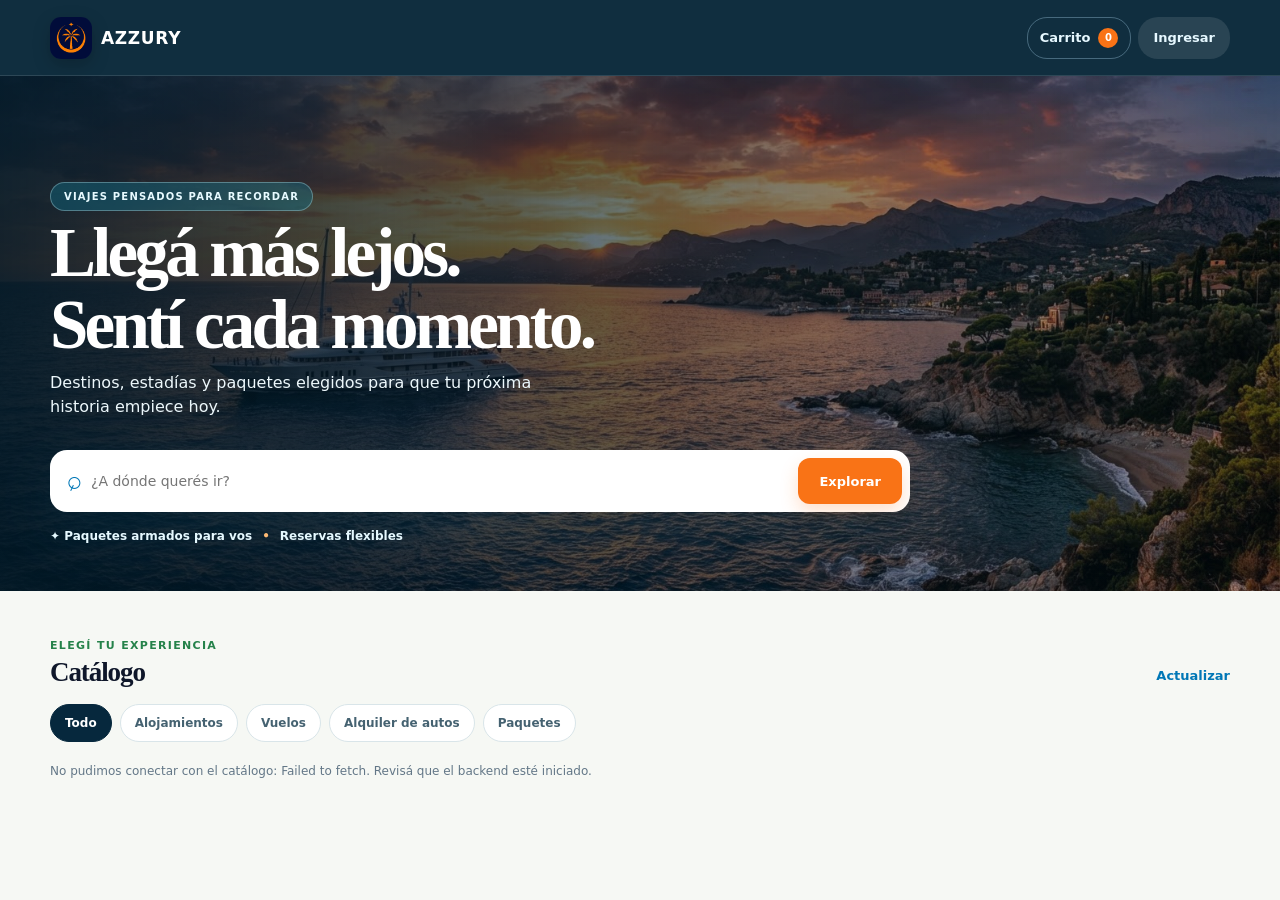
<file: frontend/index.html>
<!doctype html>
<html lang="es">
  <head>
    <meta charset="utf-8">
    <meta name="viewport" content="width=device-width, initial-scale=1">
    <meta name="theme-color" content="#f7f7f4">
    <title>Olimpiadas · Catálogo</title>
    <link rel="stylesheet" href="styles.css">
    <script src="app.js" defer></script>
  </head>
  <body>
    <header class="topbar">
      <a class="brand" href="#inicio" aria-label="Olimpiadas, inicio">
        <img class="brand-logo" src="img/logo_192x192 .png" alt="" aria-hidden="true">
        <span>Azzury</span>
      </a>
      <div class="topbar-actions">
        <button class="button button-quiet admin-top-button" id="adminTopButton" type="button" hidden>Administrar</button>
        <a class="button button-quiet cart-button" id="cartButton" href="cart.html">Carrito <span id="cartCount">0</span></a>
        <button class="button button-quiet account-button" id="accountButton" type="button">Ingresar</button>
      </div>
    </header>

    <main id="inicio">
      <section class="store-view" id="storeView" aria-labelledby="pageTitle">
        <section class="hero-shell">
          <div class="intro">
            <p class="eyebrow">Viajes pensados para recordar</p>
            <h1 id="pageTitle">Llegá más lejos.<br>Sentí cada momento.</h1>
            <p class="intro-copy">Destinos, estadías y paquetes elegidos para que tu próxima historia empiece hoy.</p>
          </div>

          <form class="search" id="searchForm" role="search">
            <label class="sr-only" for="searchInput">Buscar destinos o experiencias</label>
            <span class="search-icon" aria-hidden="true">⌕</span>
            <input id="searchInput" type="search" placeholder="¿A dónde querés ir?" autocomplete="off">
            <button class="button button-primary search-submit" type="submit">Explorar</button>
          </form>
          <p class="hero-trust">✦ Paquetes armados para vos <span>•</span> Reservas flexibles</p>
        </section>

        <div class="section-heading">
          <div>
            <p class="eyebrow">Elegí tu experiencia</p>
            <h2>Catálogo</h2>
          </div>
          <button class="text-button" id="refreshButton" type="button">Actualizar</button>
        </div>

        <nav class="category-list" aria-label="Filtrar por tipo">
          <button class="category-chip is-selected" data-category="all" type="button">Todo</button>
          <button class="category-chip" data-category="accommodation" type="button">Alojamientos</button>
          <button class="category-chip" data-category="flight" type="button">Vuelos</button>
          <button class="category-chip" data-category="car_rental" type="button">Alquiler de autos</button>
          <button class="category-chip" data-category="package" type="button">Paquetes</button>
        </nav>

        <p class="status-message" id="catalogStatus" role="status">Cargando experiencias…</p>
        <section class="product-grid" id="productGrid" aria-label="Productos disponibles"></section>
        <div class="empty-state" id="emptyState" hidden>
          <span class="empty-icon" aria-hidden="true">⌕</span>
          <h2>No encontramos experiencias</h2>
          <p>Probá con otro destino o cambiá el filtro.</p>
        </div>
      </section>

      <section class="admin-view" id="adminView" hidden aria-labelledby="adminTitle">
        <div class="section-heading admin-heading">
          <div>
            <p class="eyebrow">Administración</p>
            <h1 id="adminTitle">Productos</h1>
          </div>
          <div class="admin-heading-actions">
            <button class="button button-quiet" id="refreshAdminButton" type="button">Actualizar</button>
            <button class="button button-primary" id="newProductButton" type="button">＋ Nuevo producto</button>
          </div>
        </div>
        <p class="status-message" id="adminStatus" role="status"></p>
        <section class="admin-products" id="adminProducts" aria-label="Administrar productos"></section>
      </section>
    </main>

    <nav class="mobile-nav" aria-label="Navegación principal">
      <a class="mobile-nav-item is-active" href="#inicio" id="homeNav"><span aria-hidden="true">⌂</span>Explorar</a>
      <button class="mobile-nav-item" id="manageNav" type="button"><span aria-hidden="true">▦</span>Productos</button>
    </nav>

    <dialog class="dialog" id="loginDialog" aria-labelledby="loginTitle">
      <form class="dialog-content" id="loginForm">
        <button class="dialog-close" data-close="loginDialog" type="button" aria-label="Cerrar">×</button>
        <p class="eyebrow">Administración</p>
        <h2 id="loginTitle">Ingresá a tu cuenta</h2>
        <p class="dialog-copy">Iniciá sesión para guardar y administrar tu carrito, o para gestionar el catálogo si sos Jefe de ventas.</p>
        <label class="field-label" for="loginEmail">Correo electrónico</label>
        <input class="text-input" id="loginEmail" name="email" type="email" autocomplete="username" required>
        <label class="field-label" for="loginPassword">Contraseña</label>
        <input class="text-input" id="loginPassword" name="password" type="password" autocomplete="current-password" required>
        <p class="form-message" id="loginMessage" role="alert"></p>
        <button class="button button-primary button-wide" type="submit">Ingresar</button>
        <p class="switch-auth">¿No tenés cuenta? <button class="text-button" id="openSignupButton" type="button">Registrate</button></p>
      </form>
    </dialog>

    <dialog class="dialog" id="signupDialog" aria-labelledby="signupTitle">
      <form class="dialog-content" id="signupForm">
        <button class="dialog-close" data-close="signupDialog" type="button" aria-label="Cerrar">×</button>
        <p class="eyebrow">Crear cuenta</p>
        <h2 id="signupTitle">Registrate para continuar</h2>
        <p class="dialog-copy">Tu cuenta guarda tu carrito para que puedas retomarlo después.</p>
        <label class="field-label" for="signupFirstName">Nombre</label>
        <input class="text-input" id="signupFirstName" name="first_name" autocomplete="given-name" required minlength="2" maxlength="100">
        <label class="field-label" for="signupLastName">Apellido</label>
        <input class="text-input" id="signupLastName" name="last_name" autocomplete="family-name" required minlength="2" maxlength="100">
        <label class="field-label" for="signupEmail">Correo electrónico</label>
        <input class="text-input" id="signupEmail" name="email" type="email" autocomplete="email" required>
        <label class="field-label" for="signupPhone">Teléfono (opcional)</label>
        <input class="text-input" id="signupPhone" name="phone" type="tel" autocomplete="tel" maxlength="50">
        <label class="field-label" for="signupPassword">Contraseña</label>
        <input class="text-input" id="signupPassword" name="password" type="password" autocomplete="new-password" required minlength="10" maxlength="128">
        <small>Usá al menos 10 caracteres.</small>
        <p class="form-message" id="signupMessage" role="alert"></p>
        <button class="button button-primary button-wide" type="submit">Crear cuenta</button>
        <p class="switch-auth">¿Ya tenés cuenta? <button class="text-button" id="openLoginButton" type="button">Iniciá sesión</button></p>
      </form>
    </dialog>

    <dialog class="dialog dialog-large" id="cartDialog" aria-labelledby="cartTitle">
      <div class="dialog-content cart-content">
        <button class="dialog-close" data-close="cartDialog" type="button" aria-label="Cerrar">×</button>
        <p class="eyebrow">Tu selección</p>
        <h2 id="cartTitle">Carrito</h2>
        <p class="cart-expiry" id="cartExpiry"></p>
        <p class="form-message" id="cartMessage" role="status"></p>
        <div class="cart-items" id="cartItems"></div>
        <div class="cart-empty" id="cartEmpty" hidden>Tu carrito está vacío. Explorá el catálogo y agregá una experiencia.</div>
        <div class="cart-footer" id="cartFooter">
          <div><span>Subtotal</span><strong id="cartTotals"></strong></div>
          <button class="button button-danger" id="clearCartButton" type="button">Vaciar carrito</button>
        </div>
      </div>
    </dialog>

    <dialog class="dialog dialog-large" id="productDialog" aria-labelledby="productDialogTitle">
      <form class="dialog-content product-form" id="productForm">
        <button class="dialog-close" data-close="productDialog" type="button" aria-label="Cerrar">×</button>
        <p class="eyebrow">Catálogo</p>
        <h2 id="productDialogTitle">Nuevo producto</h2>
        <input id="productId" type="hidden">
        <div class="form-grid">
          <label class="field"><span>Nombre</span><input class="text-input" id="productName" required maxlength="180"></label>
          <label class="field"><span>SKU</span><input class="text-input" id="productSku" required maxlength="60"></label>
          <label class="field"><span>Tipo</span>
            <select class="text-input" id="productType" required>
              <option value="accommodation">Alojamiento</option><option value="flight">Vuelo</option>
              <option value="car_rental">Alquiler de auto</option><option value="package">Paquete</option>
            </select>
          </label>
          <label class="field field-full package-components-field" id="packageComponentsField" hidden><span>Servicios incluidos</span><select class="text-input" id="packageComponents" multiple size="5" aria-describedby="packageComponentsHelp"></select><small id="packageComponentsHelp">Elegí los vuelos, alojamientos o autos que forman parte del paquete.</small></label>
          <label class="field"><span>Destino</span><input class="text-input" id="productDestination" required maxlength="120"></label>
          <label class="field"><span>Precio</span><input class="text-input" id="productPrice" type="number" min="0" step="0.01" required></label>
          <label class="field"><span>Moneda</span><select class="text-input" id="productCurrency"><option value="ARS">ARS</option><option value="USD">USD</option></select></label>
          <label class="field"><span>Disponibilidad</span><select class="text-input" id="productAvailability"><option value="finite">Cantidad limitada</option><option value="unlimited">Ilimitada</option></select></label>
          <label class="field" id="stockField"><span>Cantidad disponible</span><input class="text-input" id="productStock" type="number" min="0" step="1" value="0"></label>
          <label class="field"><span>Fecha de inicio</span><input class="text-input" id="productStarts" type="date"></label>
          <label class="field"><span>Fecha de fin</span><input class="text-input" id="productEnds" type="date"></label>
          <label class="field field-full"><span>Descripción</span><textarea class="text-input" id="productDescription" rows="3"></textarea></label>
          <label class="field field-full"><span>Detalles adicionales (JSON)</span><textarea class="text-input" id="productDetails" rows="3" placeholder='{"incluye": ["Desayuno"]}'></textarea></label>
          <label class="field field-full"><span>Política de cancelación</span><textarea class="text-input" id="productCancellation" rows="2"></textarea></label>
          <label class="field field-full"><span>Texto alternativo para las nuevas imágenes</span><input class="text-input" id="productImageAlt" maxlength="180" placeholder="Descripción breve de las imágenes"></label>
          <label class="field field-full"><span>Imágenes</span><input class="text-input file-input" id="productImages" type="file" accept="image/jpeg,image/png,image/webp" multiple><small>JPG, PNG o WebP · hasta 5 MB por imagen</small></label>
          <div class="field field-full existing-images" id="existingImages"></div>
        </div>
        <p class="form-message" id="productMessage" role="alert"></p>
        <div class="form-actions">
          <button class="button button-quiet" data-close="productDialog" type="button">Cancelar</button>
          <button class="button button-primary" type="submit">Guardar producto</button>
        </div>
      </form>
    </dialog>

    <dialog class="dialog" id="detailDialog" aria-labelledby="detailTitle">
      <div class="dialog-content detail-content">
        <button class="dialog-close" data-close="detailDialog" type="button" aria-label="Cerrar">×</button>
        <div class="detail-image-wrap">
          <img id="detailImage" alt="">
          <button class="gallery-control gallery-previous" id="detailPrevious" type="button" aria-label="Imagen anterior">‹</button>
          <button class="gallery-control gallery-next" id="detailNext" type="button" aria-label="Imagen siguiente">›</button>
          <span class="image-count" id="detailImageCount"></span>
        </div>
        <div class="detail-body">
          <p class="eyebrow" id="detailType"></p>
          <h2 id="detailTitle"></h2>
          <p class="detail-destination" id="detailDestination"></p>
          <p class="detail-sku" id="detailSku"></p>
          <p id="detailDescription"></p>
          <p class="detail-price" id="detailPrice"></p>
          <p class="detail-stock" id="detailStock"></p>
          <p class="detail-dates" id="detailDates"></p>
          <section class="detail-extra" id="detailExtraSection" hidden>
            <h3>Detalles de la experiencia</h3>
            <dl id="detailExtra"></dl>
          </section>
          <section class="detail-extra" id="detailCancellationSection" hidden>
            <h3>Política de cancelación</h3>
            <p id="detailCancellation"></p>
          </section>
          <div class="detail-cart-actions">
            <label class="field"><span>Cantidad</span><input class="text-input" id="detailQuantity" type="number" min="1" value="1"></label>
            <button class="button button-primary" id="addToCartButton" type="button">Agregar al carrito</button>
          </div>
          <button class="button button-quiet" id="shareProductButton" type="button">Compartir producto</button>
        </div>
      </div>
    </dialog>

    <div class="toast" id="toast" role="status" aria-live="polite"></div>
  </body>
</html>
</file>
<file: frontend/styles.css>
:root {
  color-scheme: light;
  --ink: #232b27;
  --muted: #737d77;
  --line: #e5e9e5;
  --paper: #f7f8f5;
  --surface: #fff;
  --accent: #176b52;
  --accent-dark: #10543f;
  --accent-soft: #e7f2ed;
  --danger: #a63b3b;
  --radius: 18px;
  font-family: Inter, ui-sans-serif, system-ui, -apple-system, BlinkMacSystemFont, "Segoe UI", sans-serif;
  color: var(--ink);
  background: var(--paper);
  font-synthesis: none;
  text-rendering: optimizeLegibility;
  -webkit-font-smoothing: antialiased;
}

* { box-sizing: border-box; }
body { min-width: 320px; margin: 0; padding-bottom: 86px; }
button, input, select, textarea { font: inherit; }
button, a { -webkit-tap-highlight-color: transparent; }
button { color: inherit; }
a { color: inherit; text-decoration: none; }
[hidden] { display: none !important; }
.sr-only { position: absolute; width: 1px; height: 1px; padding: 0; margin: -1px; overflow: hidden; clip: rect(0,0,0,0); white-space: nowrap; border: 0; }

.topbar {
  position: sticky; z-index: 5; top: 0; display: flex; align-items: center; justify-content: space-between;
  height: 62px; padding: 0 18px; background: rgb(247 248 245 / 94%); border-bottom: 1px solid var(--line); backdrop-filter: blur(14px);
}
.brand { display: inline-flex; align-items: center; gap: 9px; font-size: 17px; font-weight: 750; letter-spacing: -.04em; }
.brand-mark { display: grid; width: 29px; height: 29px; place-items: center; color: white; background: var(--accent); border-radius: 10px 10px 10px 3px; font-size: 16px; }
.button { display: inline-flex; min-height: 44px; align-items: center; justify-content: center; gap: 7px; padding: 0 16px; border: 1px solid transparent; border-radius: 13px; cursor: pointer; font-size: 14px; font-weight: 650; transition: background .15s, transform .15s; }
.button:active { transform: scale(.98); }
.button-primary { color: white; background: var(--accent); }
.button-primary:hover { background: var(--accent-dark); }
.button-quiet { color: var(--ink); background: transparent; border-color: var(--line); }
.button-quiet:hover { background: white; }
.account-button { min-height: 42px; padding-inline: 14px; border-radius: 20px; font-size: 13px; }
.topbar-actions { display: flex; align-items: center; gap: 7px; }
.admin-top-button { min-height: 40px; padding-inline: 12px; border-radius: 20px; font-size: 12px; }
.cart-button { min-height: 42px; gap: 8px; padding-inline: 12px; border-radius: 20px; font-size: 13px; }
.cart-button span { display: grid; min-width: 20px; height: 20px; place-items: center; padding-inline: 4px; color: white; background: var(--accent); border-radius: 99px; font-size: 10px; }
.button-wide { width: 100%; margin-top: 5px; }
.button:disabled { cursor: not-allowed; opacity: .5; }

main { width: min(100% - 32px, 1180px); margin: 0 auto; }
.store-view { padding: 27px 0 30px; }
.intro { margin: 0 0 22px; /* background-image: url("img/intro-bg.jpg"); background-position: right bottom; background-repeat: no-repeat;*/ }
.eyebrow { margin: 0 0 7px; color: var(--accent); font-size: 11px; font-weight: 750; letter-spacing: .12em; text-transform: uppercase; }
h1, h2, p { overflow-wrap: anywhere; }
h1 { margin: 0; font-size: clamp(26px, 7vw, 42px); line-height: 1.12; letter-spacing: -.055em; }
h2 { margin: 0; font-size: 23px; line-height: 1.2; letter-spacing: -.04em; }
.intro-copy { max-width: 430px; margin: 9px 0 0; color: var(--muted); font-size: 14px; line-height: 1.5; }
.search { display: flex; height: 54px; align-items: center; gap: 9px; padding: 5px; background: var(--surface); border: 1px solid var(--line); border-radius: 16px; box-shadow: 0 5px 18px rgb(25 49 38 / 4%); }
.search-icon { padding-left: 8px; color: var(--muted); font-size: 26px; line-height: 1; transform: rotate(-20deg); }
.search input { width: 100%; min-width: 0; height: 42px; padding: 0; border: 0; outline: 0; background: transparent; font-size: 14px; }
.search-submit { min-height: 42px; padding-inline: 13px; border-radius: 12px; font-size: 13px; }
.section-heading { display: flex; align-items: end; justify-content: space-between; gap: 12px; margin: 30px 0 16px; }
.section-heading .eyebrow { margin-bottom: 4px; }
.text-button { padding: 8px 0 5px 10px; color: var(--accent); background: none; border: 0; cursor: pointer; font-size: 13px; font-weight: 650; }
.category-list { display: flex; gap: 8px; margin: 0 -16px 18px; padding: 0 16px 4px; overflow-x: auto; scrollbar-width: none; }
.category-list::-webkit-scrollbar { display: none; }
.category-chip { flex: 0 0 auto; min-height: 38px; padding: 0 14px; color: #56615b; background: white; border: 1px solid var(--line); border-radius: 99px; cursor: pointer; font-size: 12px; font-weight: 600; }
.category-chip.is-selected { color: white; background: var(--ink); border-color: var(--ink); }
.status-message { min-height: 18px; margin: 0 0 13px; color: var(--muted); font-size: 12px; }
.product-grid { display: grid; grid-template-columns: 1fr; gap: 14px; }
.product-card { min-width: 0; overflow: hidden; background: white; border: 1px solid var(--line); border-radius: var(--radius); box-shadow: 0 4px 15px rgb(25 49 38 / 3%); }
.product-image-wrap { position: relative; aspect-ratio: 1.42; overflow: hidden; background: #e7ece8; }
.product-image { display: block; width: 100%; height: 100%; object-fit: cover; }
.image-placeholder { display: grid; width: 100%; height: 100%; place-items: center; color: #779185; background: linear-gradient(145deg, #e8eee9, #dbe6df); font-size: 42px; }
.image-badge { position: absolute; top: 11px; left: 11px; padding: 6px 9px; color: #34443b; background: rgb(255 255 255 / 90%); border-radius: 99px; font-size: 10px; font-weight: 700; }
.product-card-body { padding: 14px 14px 15px; }
.product-destination { margin: 0 0 5px; color: var(--muted); font-size: 11px; font-weight: 600; }
.product-name { display: -webkit-box; min-height: 42px; margin: 0; overflow: hidden; font-size: 16px; line-height: 1.35; letter-spacing: -.025em; -webkit-box-orient: vertical; -webkit-line-clamp: 2; }
.product-card-footer { display: flex; align-items: end; justify-content: space-between; gap: 8px; margin-top: 14px; }
.product-price { margin: 0; font-size: 17px; font-weight: 750; letter-spacing: -.04em; color:#10543f; }
.product-price small { color: var(--muted); font-size: 10px; font-weight: 550; letter-spacing: 0; }
.stock-label { display: block; margin-top: 3px; color: var(--muted); font-size: 10px; }
.card-details { min-height: 58px; padding-inline: 22px; border-radius: 11px; font-size: 15px; }
.empty-state { padding: 48px 12px; text-align: center; }
.empty-icon { color: #a6b3ab; font-size: 35px; }
.empty-state h2 { margin-top: 8px; font-size: 18px; }
.empty-state p { color: var(--muted); font-size: 13px; }

.mobile-nav { position: fixed; z-index: 10; right: 0; bottom: 0; left: 0; display: flex; justify-content: space-around; padding: 8px max(18px, env(safe-area-inset-left)) calc(8px + env(safe-area-inset-bottom)); background: rgb(255 255 255 / 96%); border-top: 1px solid var(--line); backdrop-filter: blur(15px); }
.mobile-nav-item { display: flex; min-width: 88px; min-height: 48px; flex-direction: column; align-items: center; justify-content: center; gap: 2px; color: #828c85; background: none; border: 0; cursor: pointer; font-size: 10px; font-weight: 600; }
.mobile-nav-item span { font-size: 19px; line-height: 1; }
.mobile-nav-item.is-active { color: var(--accent); }

.admin-view { min-height: 65vh; padding: 30px 0; }
.admin-heading { align-items: center; margin-top: 0; }
.admin-heading h1 { font-size: 29px; }
.admin-heading .button { padding-inline: 12px; font-size: 12px; }
.admin-products { display: grid; gap: 10px; }
.admin-card { display: grid; grid-template-columns: 68px minmax(0, 1fr); gap: 12px; padding: 10px; background: white; border: 1px solid var(--line); border-radius: 15px; }
.admin-thumb { width: 68px; height: 68px; overflow: hidden; background: var(--accent-soft); border-radius: 11px; }
.admin-thumb img { width: 100%; height: 100%; object-fit: cover; }
.admin-card-info { min-width: 0; align-self: center; }
.admin-card-info h3 { margin: 0 0 4px; font-size: 14px; }
.admin-meta { margin: 0; color: var(--muted); font-size: 11px; }
.admin-card-actions { display: flex; grid-column: 1 / -1; gap: 8px; padding-top: 2px; }
.admin-card-actions .button { min-height: 36px; flex: 1; padding-inline: 10px; font-size: 12px; }
.button-danger { color: var(--danger); background: white; border-color: #efdada; }
.button-success { color: var(--accent); background: var(--accent-soft); }
.product-inactive { opacity: .62; }

.dialog { width: min(100% - 24px, 480px); max-height: min(90dvh, 850px); padding: 0; overflow: auto; color: var(--ink); background: white; border: 0; border-radius: 22px; box-shadow: 0 22px 80px rgb(15 34 24 / 24%); }
.dialog::backdrop { background: rgb(20 31 25 / 50%); backdrop-filter: blur(3px); }
.dialog-large { width: min(100% - 20px, 700px); }
.dialog-content { position: relative; padding: 25px 20px 20px; }
.dialog-content h2 { padding-right: 28px; font-size: 23px; }
.dialog-copy { margin: 9px 0 20px; color: var(--muted); font-size: 13px; line-height: 1.5; }
.switch-auth { margin: 17px 0 0; color: var(--muted); text-align: center; font-size: 12px; }
.switch-auth .text-button { padding: 0 2px; }
.dialog-close { position: absolute; z-index: 2; top: 13px; right: 13px; display: grid; width: 36px; height: 36px; place-items: center; color: #526057; background: rgb(255 255 255 / 92%); border: 1px solid var(--line); border-radius: 50%; cursor: pointer; font-size: 23px; line-height: 1; }
.field-label, .field > span { display: block; margin: 14px 0 6px; font-size: 12px; font-weight: 650; }
.text-input { width: 100%; min-height: 46px; padding: 10px 12px; color: var(--ink); background: white; border: 1px solid #dfe5e0; border-radius: 11px; outline: none; font-size: 14px; }
.text-input:focus { border-color: var(--accent); box-shadow: 0 0 0 3px rgb(23 107 82 / 10%); }
textarea.text-input { min-height: 80px; resize: vertical; }
.field small { display: block; margin-top: 6px; color: var(--muted); font-size: 11px; }
.file-input { padding: 8px; font-size: 12px; }
.package-components-field select { min-height: 132px; padding: 6px; }
.package-components-field option { padding: 8px; border-radius: 6px; }
.existing-images > span { display: block; margin: 10px 0 8px; font-size: 12px; font-weight: 650; }
.existing-image-list { display: flex; flex-wrap: wrap; gap: 9px; }
.existing-image-item { display: flex; align-items: center; gap: 7px; padding: 5px; border: 1px solid var(--line); border-radius: 12px; }
.existing-image-item img { width: 48px; height: 48px; object-fit: cover; border-radius: 8px; }
.existing-image-item .button { min-height: 32px; padding-inline: 9px; font-size: 11px; }
.form-grid { display: grid; grid-template-columns: 1fr; gap: 0 12px; margin-top: 9px; }
.field { min-width: 0; }
.form-message { min-height: 17px; margin: 9px 0 2px; color: var(--danger); font-size: 12px; }
.form-actions { display: flex; gap: 9px; justify-content: end; padding-top: 6px; }
.form-actions .button { min-width: 112px; }
.detail-content { padding: 0; }
.detail-image-wrap { position: relative; aspect-ratio: 1.18; overflow: hidden; background: var(--accent-soft); }
.detail-image-wrap img { width: 100%; height: 100%; object-fit: cover; }
.image-count { position: absolute; right: 12px; bottom: 12px; padding: 5px 9px; color: white; background: rgb(0 0 0 / 55%); border-radius: 99px; font-size: 11px; }
.detail-body { padding: 20px; }
.detail-body h2 { margin-bottom: 5px; }
.detail-body > p:not(.eyebrow):not(.detail-price):not(.detail-stock) { color: #5f6a63; font-size: 13px; line-height: 1.6; }
.detail-destination { margin: 0 0 15px; color: var(--muted); font-size: 12px; }
.detail-price { margin: 18px 0 4px; font-size: 22px; font-weight: 750; }
.detail-stock { margin: 0; color: var(--muted); font-size: 12px; }
.detail-sku, .detail-dates { margin: 5px 0; color: var(--muted); font-size: 12px; }
.detail-extra { margin: 18px 0; padding-top: 14px; border-top: 1px solid var(--line); }
.detail-extra h3 { margin: 0 0 9px; font-size: 14px; }
.detail-extra > p { margin: 0; color: #5f6a63; font-size: 12px; line-height: 1.6; white-space: pre-line; }
.detail-extra dl { display: grid; grid-template-columns: minmax(92px, .7fr) 1.3fr; gap: 7px 12px; margin: 0; font-size: 12px; }
.detail-extra dt { color: var(--muted); font-weight: 650; text-transform: capitalize; }
.detail-extra dd { min-width: 0; margin: 0; line-height: 1.5; overflow-wrap: anywhere; }
.detail-extra ul { margin: 0; padding-left: 18px; }
.detail-cart-actions { display: flex; align-items: end; gap: 10px; margin: 18px 0 12px; }
.detail-cart-actions .field { width: 92px; }
.detail-cart-actions .field > span { margin-top: 0; }
.detail-cart-actions .text-input { min-height: 44px; }
.detail-cart-actions .button { flex: 1; }
.gallery-control { position: absolute; top: 50%; display: grid; width: 38px; height: 38px; place-items: center; color: var(--ink); background: rgb(255 255 255 / 90%); border: 0; border-radius: 50%; cursor: pointer; font-size: 24px; transform: translateY(-50%); }
.gallery-previous { left: 10px; }
.gallery-next { right: 10px; }
.admin-heading-actions { display: flex; gap: 8px; }
.cart-content h2 { margin-bottom: 4px; }
.cart-expiry { margin: 0 0 9px; color: var(--muted); font-size: 11px; }
.cart-items { display: grid; gap: 9px; }
.cart-item { display: grid; grid-template-columns: 58px minmax(0, 1fr); align-items: center; gap: 10px; padding: 10px 0; border-bottom: 1px solid var(--line); }
.cart-item-image { width: 58px; height: 58px; object-fit: cover; background: var(--accent-soft); border-radius: 10px; }
.cart-item-info { min-width: 0; }
.cart-item-info h3 { margin: 0 0 3px; font-size: 13px; }
.cart-item-info p { margin: 2px 0; color: var(--muted); font-size: 10px; }
.cart-item-controls { display: flex; grid-column: 1 / -1; align-items: center; gap: 10px; }
.cart-item-controls .button { min-height: 34px; width: 36px; padding: 0; border-radius: 9px; }
.cart-item-controls .text-button { margin-left: auto; }
.cart-line-total { grid-column: 1 / -1; justify-self: end; font-size: 13px; }
.cart-empty { padding: 26px 10px; color: var(--muted); text-align: center; font-size: 13px; }
.cart-footer { display: flex; flex-wrap: wrap; align-items: center; justify-content: space-between; gap: 14px; padding-top: 16px; }
.cart-footer > div { display: grid; gap: 5px; color: var(--muted); font-size: 11px; }
.cart-footer strong { color: var(--ink); font-size: 16px; }
.cart-footer #cartTotals { display: flex; flex-wrap: wrap; gap: 8px; }
.cart-footer .button { min-height: 38px; font-size: 12px; }
.cart-page-main { width: min(100% - 32px, 980px); margin: 0 auto; padding: 26px 0 42px; }
.back-link { display: inline-block; margin-bottom: 22px; color: var(--accent); font-size: 13px; font-weight: 650; }
.cart-page-heading { display: flex; align-items: end; justify-content: space-between; gap: 14px; margin-bottom: 18px; }
.cart-page-heading h1 { font-size: clamp(28px, 8vw, 43px); }
.cart-page-layout { display: grid; gap: 18px; }
.cart-page-items { padding: 2px 14px; background: white; border: 1px solid var(--line); border-radius: var(--radius); }
.cart-summary { display: grid; gap: 9px; align-content: start; padding: 20px; background: var(--accent-soft); border-radius: var(--radius); }
.cart-summary > span, .cart-summary p, .cart-summary small { color: var(--muted); font-size: 12px; }
.cart-summary strong { display: flex; flex-wrap: wrap; gap: 8px; color: var(--ink); font-size: 23px; letter-spacing: -.04em; }
.cart-summary p { margin: 2px 0 4px; }
.cart-empty-page { max-width: 480px; padding: 48px 20px; margin: 44px auto; text-align: center; background: white; border: 1px solid var(--line); border-radius: var(--radius); }
.cart-empty-page > span { color: var(--accent); font-size: 35px; }.cart-empty-page h2 { margin: 10px 0; }.cart-empty-page p { margin: 0 0 20px; color: var(--muted); font-size: 13px; }
.toast { position: fixed; z-index: 20; right: 16px; bottom: 84px; left: 16px; width: fit-content; max-width: calc(100% - 32px); margin: auto; padding: 12px 16px; color: white; background: #26332c; border-radius: 12px; box-shadow: 0 6px 25px rgb(0 0 0 / 18%); opacity: 0; pointer-events: none; transform: translateY(12px); transition: .2s; font-size: 13px; }
.toast.is-visible { opacity: 1; transform: translateY(0); }

@media (min-width: 560px) {
  body { padding-bottom: 28px; }
  .topbar { height: 70px; padding-inline: max(24px, calc((100vw - 1180px) / 2)); }
  main { width: min(100% - 48px, 1180px); }
  .store-view { padding-top: 42px; }
  .product-grid { grid-template-columns: repeat(2, minmax(0, 1fr)); gap: 18px; }
  .category-list { margin-inline: 0; padding-inline: 0; }
  .mobile-nav { display: none; }
  .toast { bottom: 22px; }
  .cart-page-main { width: min(100% - 48px, 980px); padding-top: 42px; }
  .form-grid { grid-template-columns: repeat(2, minmax(0, 1fr)); }
  .field-full { grid-column: 1 / -1; }
  .detail-content { display: grid; grid-template-columns: 1fr 1fr; min-height: 330px; }
  .detail-image-wrap { height: 100%; min-height: 330px; aspect-ratio: auto; }
  .detail-body { align-self: center; padding: 28px; }
  .cart-item { grid-template-columns: 64px minmax(0, 1fr) auto auto; }
  .cart-item-image { width: 64px; height: 64px; }
  .cart-item-controls { grid-column: auto; }
  .cart-line-total { grid-column: auto; min-width: 100px; }
}
@media (min-width: 760px) { .cart-page-layout { grid-template-columns: minmax(0, 1fr) 300px; align-items: start; }.cart-summary { position: sticky; top: 88px; }.cart-page-items .cart-item { grid-template-columns: 64px minmax(0, 1fr) auto auto; }.cart-page-items .cart-item-controls, .cart-page-items .cart-line-total { grid-column: auto; } }
@media (min-width: 900px) {
  .intro { margin-bottom: 27px;}
  .product-grid { grid-template-columns: repeat(3, minmax(0, 1fr)); gap: 20px; }
  .product-image-wrap { aspect-ratio: 1.48; }
  .product-card-body { padding: 17px; }
  .product-name { font-size: 17px; }
  .admin-products { grid-template-columns: repeat(2, minmax(0, 1fr)); }
  .admin-card { grid-template-columns: 76px minmax(0, 1fr) auto; align-items: center; }
  .admin-thumb { width: 76px; height: 76px; }
  .admin-card-actions { grid-column: auto; flex-direction: column; }
  .admin-card-actions .button { min-width: 80px; }
}
@media (prefers-reduced-motion: reduce) { *, *::before, *::after { scroll-behavior: auto !important; transition-duration: .01ms !important; } }

.brand-logo {
  width: 52px;
  height: 52px;
  object-fit: cover;
  border-radius: 6px;
}

/* Lenguaje visual inspirado en la referencia: viaje editorial, océano profundo y acento cálido. */
:root { --ink: #06283d; --muted: #637787; --line: #dce7eb; --paper: #f6f8f4; --surface: #fff; --accent: #0077b6; --accent-dark: #005b8d; --accent-soft: #e9f6fb; --sunset: #f97316; --radius: 18px; font-family: "DM Sans", Inter, ui-sans-serif, system-ui, sans-serif; }
body { background: var(--paper); }
.topbar { height: 68px; background: rgb(4 35 53 / 95%); border-color: rgb(255 255 255 / 12%); }
.brand { color: white; font-size: 17px; letter-spacing: .04em; text-transform: uppercase; }
.brand-logo { width: 42px; height: 42px; border-radius: 11px; box-shadow: 0 6px 18px rgb(0 0 0 / 22%); }
.button-quiet { color: #e6f8ff; border-color: rgb(186 230 253 / 32%); }
.button-quiet:hover { color: white; background: rgb(255 255 255 / 12%); }
.cart-button span { background: var(--sunset); }
.account-button { border-color: transparent; background: rgb(255 255 255 / 10%); }
.button-primary { background: var(--sunset); box-shadow: 0 8px 18px rgb(249 115 22 / 22%); }
.button-primary:hover { background: #e5600a; }
.store-view { padding-top: 0; }
.hero-shell { position: relative; isolation: isolate; min-height: 490px; margin: 0 calc((100vw - min(100vw - 32px, 1180px)) / -2); padding: 76px max(16px, calc((100vw - 1180px) / 2)) 36px; overflow: hidden; color: white; background: linear-gradient(90deg, rgb(2 25 38 / 90%), rgb(2 25 38 / 60%) 48%, rgb(2 25 38 / 20%)), url("img/intro-bg.jpg") center / cover; }
.hero-shell > * { position: relative; z-index: 1; }
.intro { max-width: 660px; margin: 0; }
.hero-shell .eyebrow { display: inline-block; padding: 8px 13px; color: #e7faff; background: rgb(14 116 144 / 40%); border: 1px solid rgb(207 250 254 / 32%); border-radius: 99px; font-size: 10px; }
.hero-shell h1 { max-width: 610px; color: white; font-family: Georgia, "Times New Roman", serif; font-size: clamp(39px, 8vw, 69px); font-weight: 700; line-height: 1.04; letter-spacing: -.055em; }
.hero-shell .intro-copy { max-width: 540px; color: #edf8fc; font-size: 16px; line-height: 1.55; }
.search { max-width: 860px; height: auto; min-height: 62px; margin-top: 30px; padding: 8px; border: 0; border-radius: 17px; box-shadow: 0 20px 60px rgb(1 55 80 / 30%); }
.search-icon { color: var(--accent); }.search-submit { min-height: 46px; padding-inline: 20px; }
.hero-trust { display: flex; flex-wrap: wrap; gap: 10px; margin: 17px 0 0; color: #e6f9ff; font-size: 12px; font-weight: 600; }.hero-trust span { color: #fdba74; }
.section-heading { margin-top: 48px; }.eyebrow { color: #25824a; }
h2 { font-family: Georgia, "Times New Roman", serif; color: #0f172a; font-size: 27px; }
.category-chip { color: #456271; border-color: #d9e5e9; }.category-chip.is-selected { background: var(--ink); border-color: var(--ink); }
.product-card { border-color: #dce7eb; box-shadow: 0 6px 20px rgb(5 52 72 / 6%); transition: transform .22s ease, box-shadow .22s ease; }.product-card:hover { box-shadow: 0 20px 38px rgb(5 52 72 / 15%); transform: translateY(-5px); }
.image-badge { color: #006b9d; background: #e4f6fc; }.product-destination { color: #25824a; text-transform: uppercase; letter-spacing: .08em; }.product-name { color: #0f172a; font-family: Georgia, "Times New Roman", serif; font-size: 18px; }.product-price { color: #03699c; }.card-details { color: white; background: var(--accent); border-color: var(--accent); }.card-details:hover { color: white; background: var(--accent-dark); }
.mobile-nav { background: rgb(4 35 53 / 96%); border-color: rgb(255 255 255 / 12%); }.mobile-nav-item { color: #b9d8e5; }.mobile-nav-item.is-active { color: white; }
.dialog { border-radius: 20px; }.detail-price { color: #03699c; }.text-button { color: var(--accent); }
.cart-summary { background: #eaf6fa; }.cart-page-heading h1 { font-family: Georgia, "Times New Roman", serif; color: #0f172a; }
@media (min-width: 560px) { .topbar { height: 76px; }.hero-shell { margin-inline: calc((100vw - min(100vw - 48px, 1180px)) / -2); padding-top: 106px; padding-bottom: 48px; }.hero-shell .search { display: flex; } }
@media (max-width: 559px) { .topbar-actions { gap: 5px; }.cart-button, .account-button { min-width: auto; min-height: 40px; padding-inline: 10px; font-size: 12px; font-weight: 750; }.cart-button::before { content: "🛒"; font-size: 14px; }.account-button::before { content: "◉"; font-size: 13px; }.cart-button span { font-size: 10px; }.hero-shell { min-height: 510px; padding-top: 64px; background-image: linear-gradient(180deg, rgb(2 25 38 / 52%), rgb(2 25 38 / 92%)), url("img/intro-bg.jpg"); }.search { align-items: center; }.hero-shell h1 { font-size: clamp(38px, 12vw, 55px); }.product-card:hover { transform: none; } }

.profile-main { width: min(100% - 32px, 1000px); margin: 0 auto; padding: 30px 0 54px; }.profile-hero { display: flex; align-items: center; gap: 16px; padding: 22px; color: white; background: linear-gradient(115deg, #06283d, #0077b6); border-radius: var(--radius); }.profile-hero h1 { color: white; font-family: Georgia, "Times New Roman", serif; font-size: clamp(29px, 7vw, 45px); }.profile-hero p:last-child { margin: 7px 0 0; color: #d9f3ff; font-size: 13px; }.profile-hero .eyebrow { color: #bcecff; }.profile-avatar { display: grid; width: 62px; height: 62px; flex: 0 0 auto; place-items: center; color: #06324b; background: #dff5fc; border-radius: 50%; font-weight: 800; }.profile-grid { display: grid; gap: 16px; margin-top: 16px; }.profile-card { padding: 20px; background: white; border: 1px solid var(--line); border-radius: var(--radius); }.profile-data { display: grid; grid-template-columns: 82px 1fr; gap: 12px; margin: 16px 0 0; font-size: 14px; }.profile-data dt { color: var(--muted); }.profile-data dd { margin: 0; font-weight: 650; }.profile-card-heading { display: flex; align-items: start; justify-content: space-between; gap: 12px; }.reservation-count { padding: 6px 9px; color: #006b9d; background: #e4f6fc; border-radius: 99px; font-size: 11px; font-weight: 750; }.reservation-card { margin-top: 15px; padding: 14px 0 0; border-top: 1px solid var(--line); }.reservation-top, .reservation-total, .reservation-card li { display: flex; align-items: center; justify-content: space-between; gap: 12px; }.reservation-number { display: block; font-size: 13px; font-weight: 750; }.reservation-top time, .reservation-card small { color: var(--muted); font-size: 11px; }.reservation-status { padding: 5px 8px; border-radius: 99px; font-size: 10px; font-weight: 750; }.status-confirmed { color: #176b52; background: #e7f5ed; }.status-pending_payment, .status-refund_pending { color: #9a5300; background: #fff2df; }.status-cancelled, .status-refunded { color: #a63b3b; background: #fceaea; }.reservation-card ul { display: grid; gap: 9px; padding: 0; margin: 13px 0; list-style: none; font-size: 12px; }.reservation-card li span { display: grid; gap: 2px; }.reservation-total { padding: 12px 0; border-top: 1px solid var(--line); font-size: 13px; }.profile-empty { padding: 34px 10px 12px; text-align: center; }.profile-empty > span { color: var(--accent); font-size: 30px; }.profile-empty h3 { margin: 9px 0; font-family: Georgia, serif; }.profile-empty p { max-width: 320px; margin: 0 auto 18px; color: var(--muted); font-size: 13px; }
@media (min-width: 560px) { .profile-main { width: min(100% - 48px, 1000px); padding-top: 42px; }.profile-hero { padding: 30px; }.profile-grid { grid-template-columns: minmax(230px, .7fr) minmax(0, 1.4fr); align-items: start; }.profile-reservations { min-height: 280px; } }
.cancel-reservation { display: block; margin: 4px 0 0 auto; color: var(--danger); font-size: 12px; }
</file>
